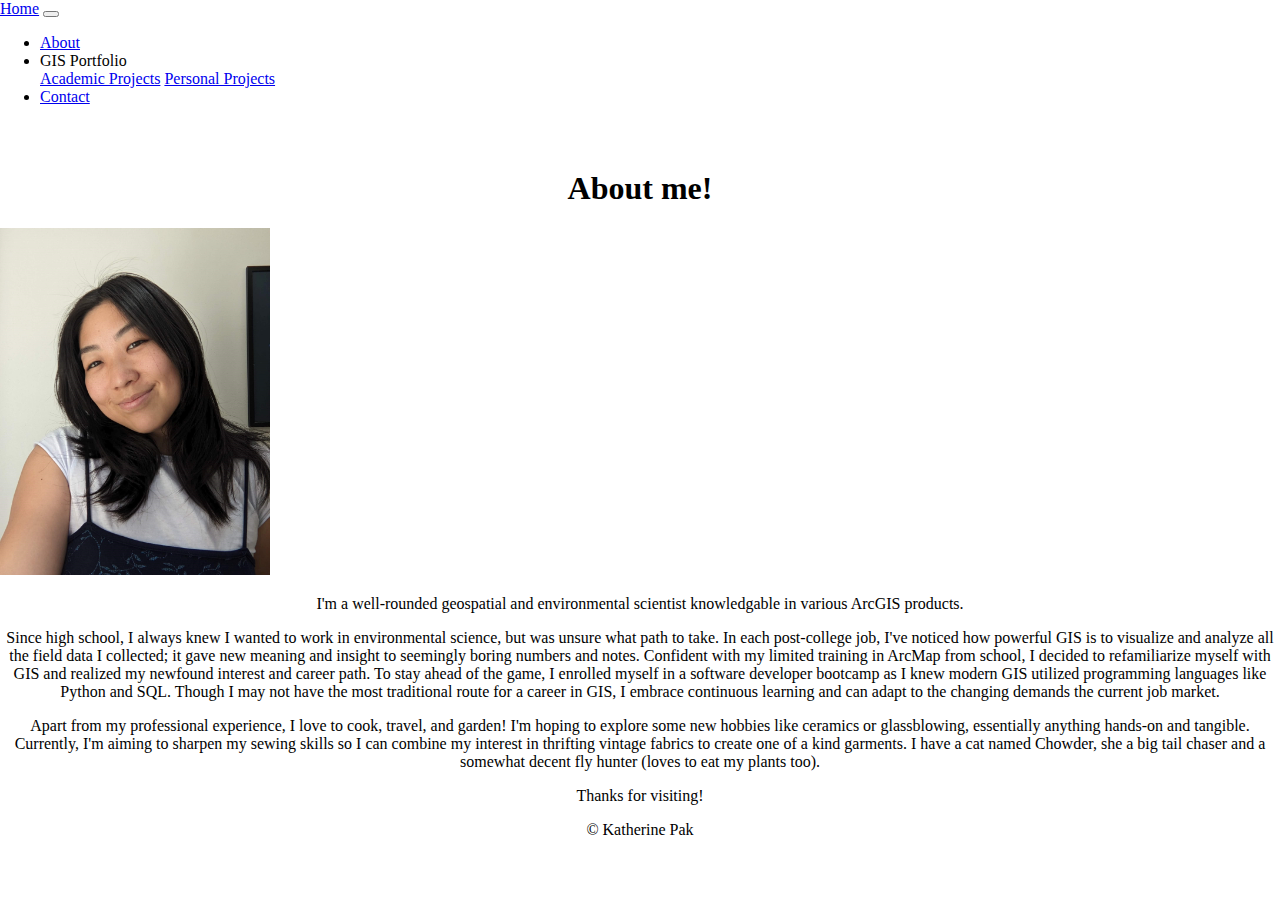
<file: html/about.html>
<!DOCTYPE html>
<html lang="eng">
    <head>
        <meta charset="UTF-8">
        <meta name="viewport" content="width=device-width, initial-scale=1.0">
        <title>About</title>
        <link rel="stylesheet" href="https://cdn.jsdelivr.net/npm/bootstrap@4.1.3/dist/css/bootstrap.min.css" integrity="sha384-MCw98/SFnGE8fJT3GXwEOngsV7Zt27NXFoaoApmYm81iuXoPkFOJwJ8ERdknLPMO" crossorigin="anonymous">
        <link rel="stylesheet" type="text/css" href="../css/index.css">
    </head>

    <!--navbar-->
    <nav class="navbar navbar-expand-lg sticky-top navbar-dark bg-dark">
        <a class="navbar-brand" href="../index.html">Home</a>
        <button class="navbar-toggler" type="button" data-toggle="collapse" data-target="#navbarNavDropdown" aria-controls="navbarNavDropdown" aria-expanded="false" aria-label="Toggle navigation">
            <span class="navbar-toggler-icon"></span>
        </button>
        <div class="collapse navbar-collapse" id="navbarNavDropdown">
        <ul class="navbar-nav">
            <li class="nav-item active">
                <a class="nav-link" href="about.html">About</a>
            </li>
            <li class="nav-item dropdown">
                <a class="nav-link dropdown-toggle" id="navbarDropdownMenuLink" role="button" data-toggle="dropdown" aria-haspopup="true" aria-expanded="false">
                GIS Portfolio
                </a>
                <div class="dropdown-menu" aria-labelledby="navbarDropdownMenuLink">
                    <a class="dropdown-item" href="academicprojects.html">Academic Projects</a>
                    <a class="dropdown-item" href="personalprojects.html">Personal Projects</a>
                </div>
            </li>
            <li class="nav-item">
                <a class="nav-link" href="contact.html">Contact</a>
            </li>
        </ul>
        </div>
    </nav>

    <!--body-->
    <body>
        <div class="page-title">
            <h1>About me!</h1>
        </div>

        <div class="container">
            <div class="row">
                <div class="col">
                    <img class="aboutimg" src="../img/myface.jpg">
                </div>
                <div class="col">
                    <div class="bio">
                        <p>
                            I'm a well-rounded geospatial and environmental scientist knowledgable in various ArcGIS products.
                        </p>
                        <p>
                            Since high school, I always knew I wanted to work in environmental science, but was unsure what
                            path to take. In each post-college job, I've noticed how powerful GIS is to visualize and analyze all
                            the field data I collected; it gave new meaning and insight to seemingly boring numbers and notes.
                            Confident with my limited training in ArcMap from school, I decided to refamiliarize myself with GIS
                            and realized my newfound interest and career path. To stay ahead of the game, I enrolled myself in a
                            software developer bootcamp as I knew modern GIS utilized programming languages like Python and SQL.
                            Though I may not have the most traditional route for a career in GIS, I embrace continuous learning
                            and can adapt to the changing demands the current job market.                
                        </p>
                        <p>
                            Apart from my professional experience, I love to cook, travel, and garden! I'm hoping to explore some
                            new hobbies like ceramics or glassblowing, essentially anything hands-on and tangible. Currently, I'm
                            aiming to sharpen my sewing skills so I can combine my interest in thrifting vintage fabrics to create
                            one of a kind garments. I have a cat named Chowder, she a big tail chaser and a somewhat decent fly hunter
                            (loves to eat my plants too).
                        </p>
                        <p>
                            Thanks for visiting!
                        </p>
                    </div>
                </div>
            </div>
        </div>
        
        <!--footer-->
        <footer>
            <p>&copy; Katherine Pak</p>
        </footer>
    </body>

    <script src="https://code.jquery.com/jquery-3.3.1.slim.min.js" integrity="sha384-q8i/X+965DzO0rT7abK41JStQIAqVgRVzpbzo5smXKp4YfRvH+8abtTE1Pi6jizo" crossorigin="anonymous"></script>
    <script src="https://cdn.jsdelivr.net/npm/popper.js@1.14.3/dist/umd/popper.min.js" integrity="sha384-ZMP7rVo3mIykV+2+9J3UJ46jBk0WLaUAdn689aCwoqbBJiSnjAK/l8WvCWPIPm49" crossorigin="anonymous"></script>
    <script src="https://cdn.jsdelivr.net/npm/bootstrap@4.1.3/dist/js/bootstrap.min.js" integrity="sha384-ChfqqxuZUCnJSK3+MXmPNIyE6ZbWh2IMqE241rYiqJxyMiZ6OW/JmZQ5stwEULTy" crossorigin="anonymous"></script>


</html>
</file>
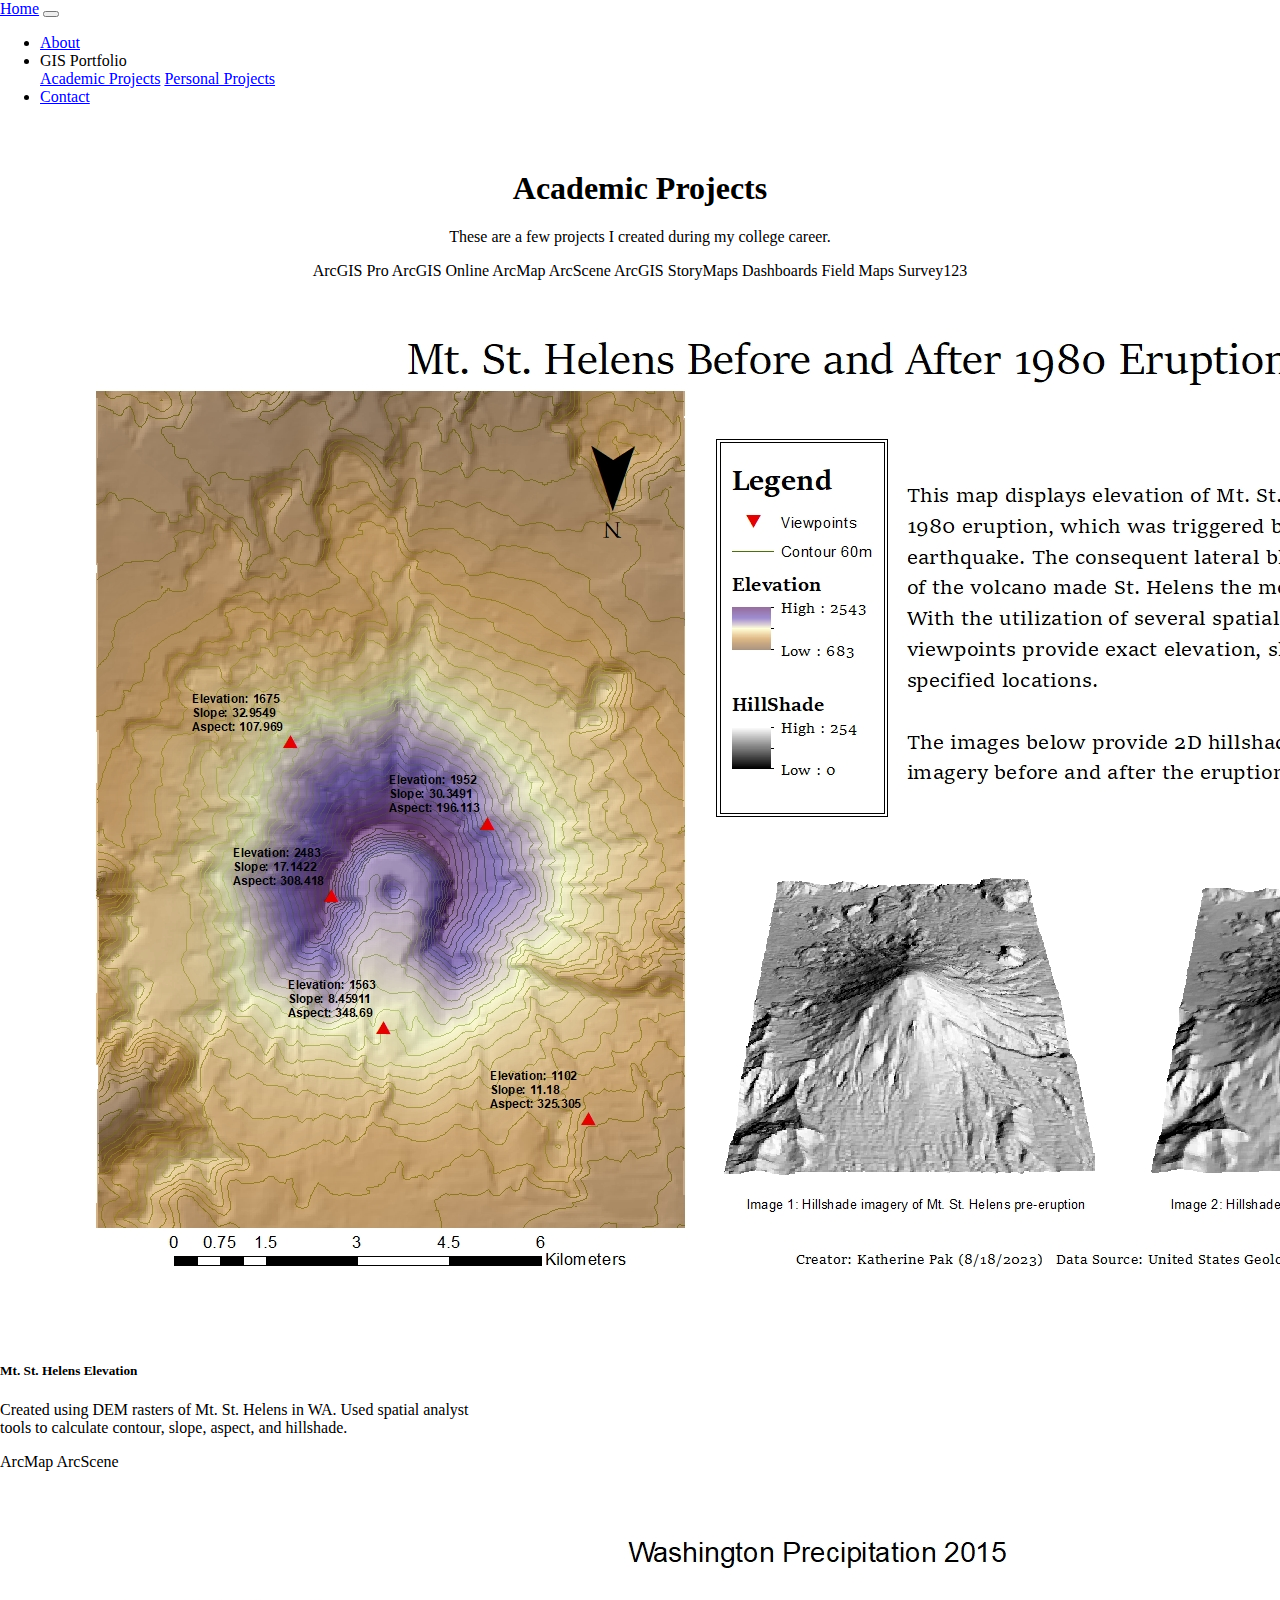
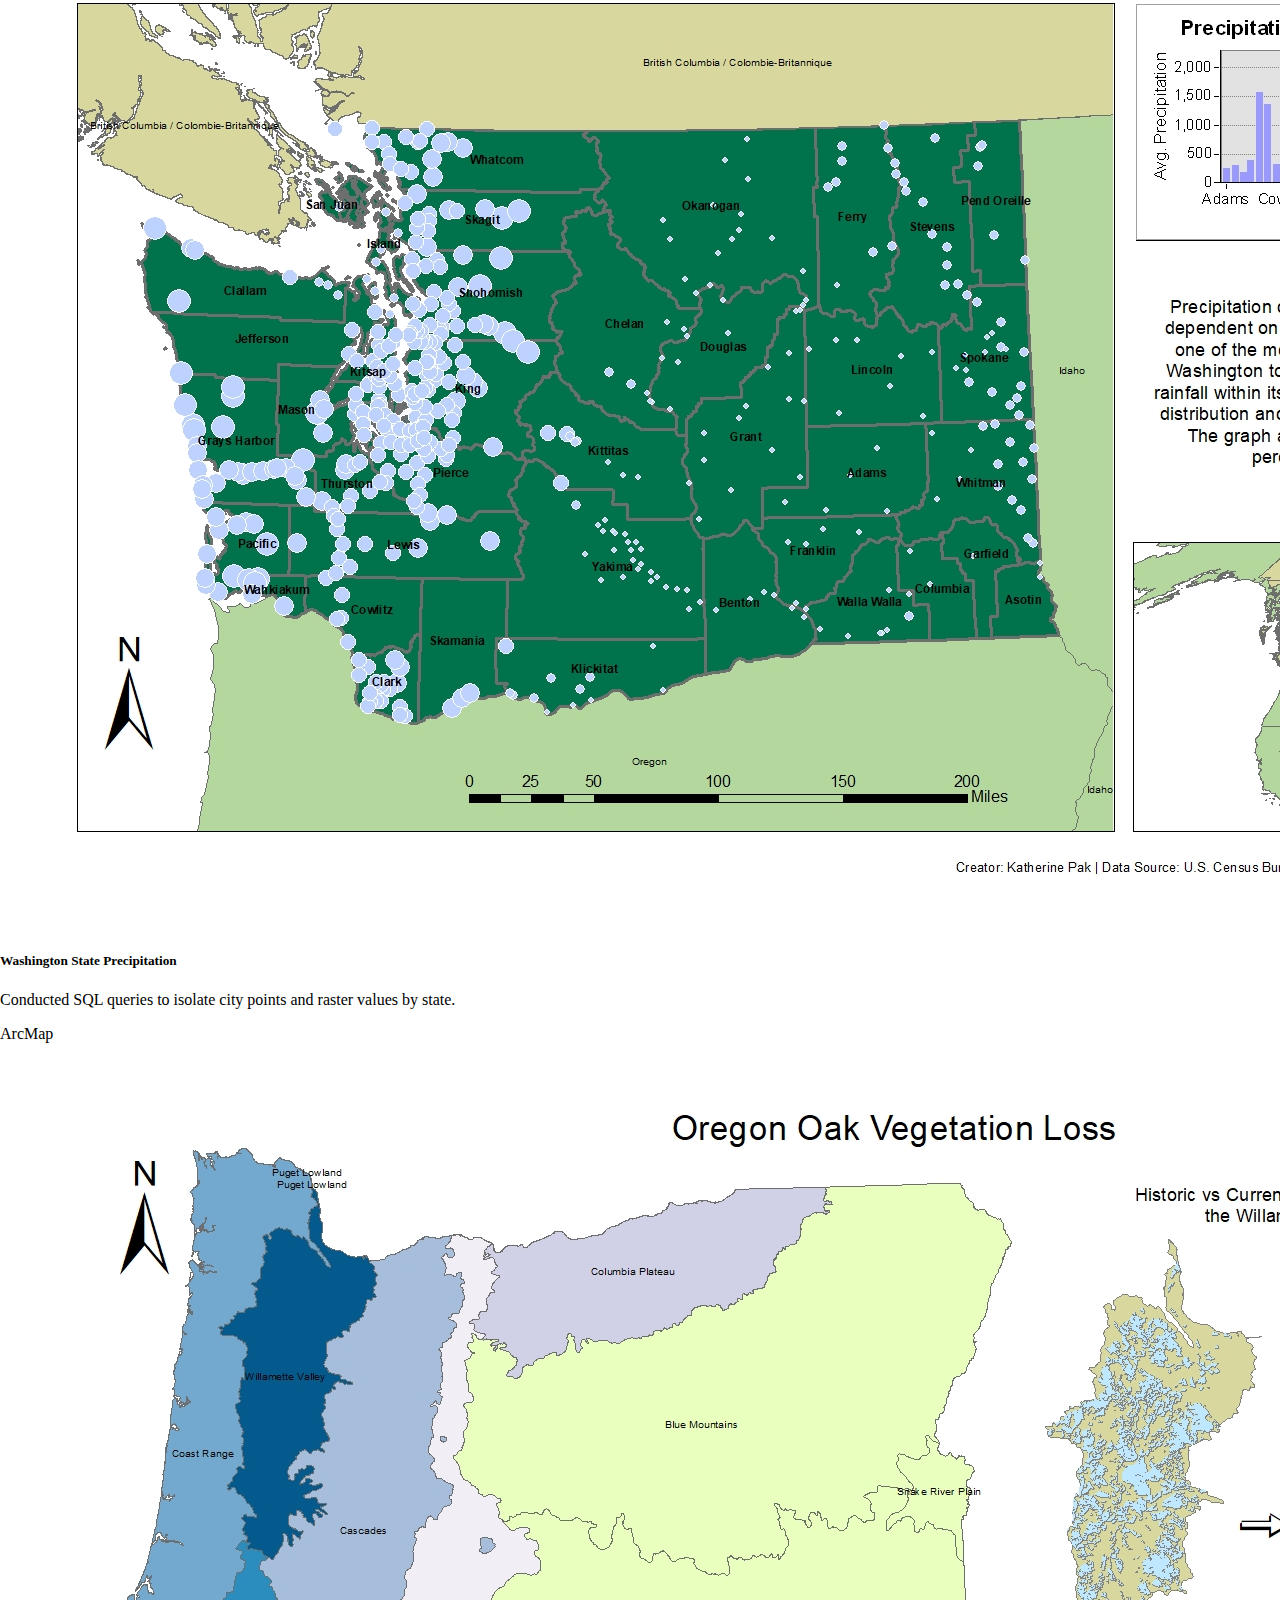
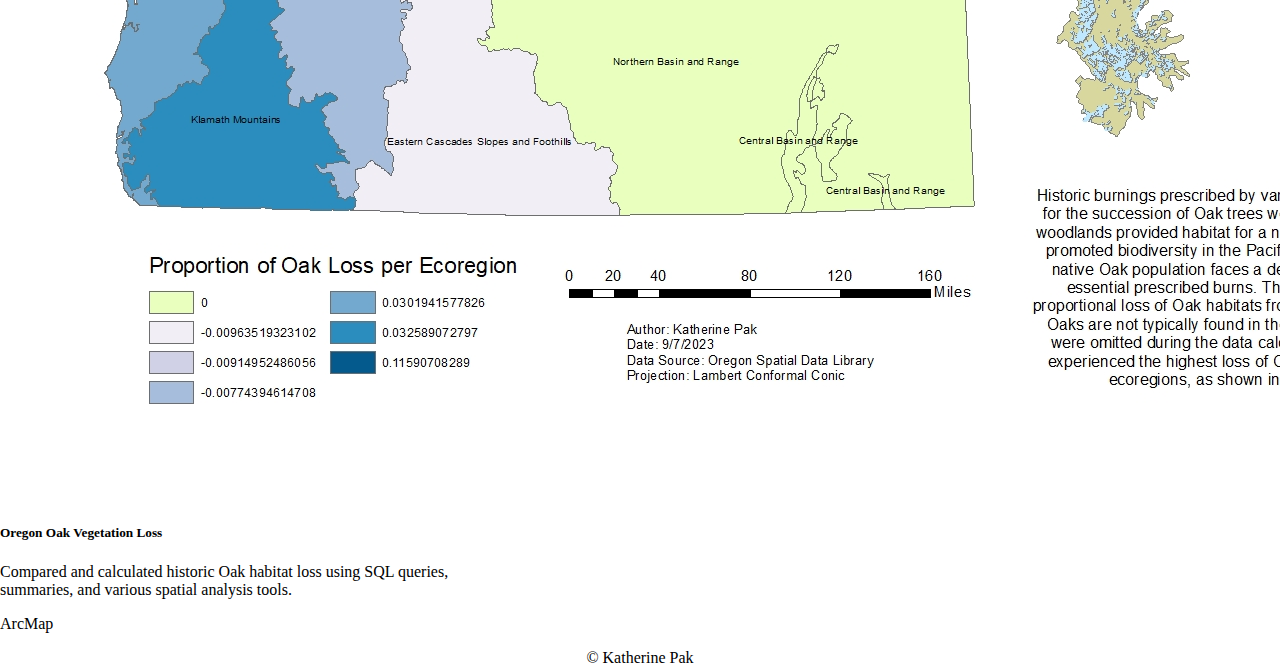
<file: html/academicprojects.html>
<!DOCTYPE html>
<html lang="eng">
    <head>
        <meta charset="UTF-8">
        <meta name="viewport" content="width=device-width, initial-scale=1.0">
        <title>About</title>
        <link rel="stylesheet" href="https://cdn.jsdelivr.net/npm/bootstrap@4.1.3/dist/css/bootstrap.min.css" integrity="sha384-MCw98/SFnGE8fJT3GXwEOngsV7Zt27NXFoaoApmYm81iuXoPkFOJwJ8ERdknLPMO" crossorigin="anonymous">
        <link rel="stylesheet" type="text/css" href="../css/index.css">
    </head>

    <!--navbar-->
    <nav class="navbar navbar-expand-lg sticky-top navbar-dark bg-dark">
        <a class="navbar-brand" href="../index.html">Home</a>
        <button class="navbar-toggler" type="button" data-toggle="collapse" data-target="#navbarNavDropdown" aria-controls="navbarNavDropdown" aria-expanded="false" aria-label="Toggle navigation">
            <span class="navbar-toggler-icon"></span>
        </button>
        <div class="collapse navbar-collapse" id="navbarNavDropdown">
        <ul class="navbar-nav">
            <li class="nav-item">
                <a class="nav-link" href="about.html">About</a>
            </li>
            <li class="nav-item active dropdown">
                <a class="nav-link dropdown-toggle" id="navbarDropdownMenuLink" role="button" data-toggle="dropdown" aria-haspopup="true" aria-expanded="false">
                GIS Portfolio
                </a>
                <div class="dropdown-menu" aria-labelledby="navbarDropdownMenuLink">
                    <a class="dropdown-item" href="academicprojects.html">Academic Projects</a>
                    <a class="dropdown-item" href="personalprojects.html">Personal Projects</a>
                </div>
            </li>
            <li class="nav-item">
                <a class="nav-link" href="contact.html">Contact</a>
            </li>
        </ul>
        </div>
    </nav>

    <!--body-->
    <body>
        <div class="page-header">
            <div class="page-title">
                <h1>Academic Projects</h1>
                <p>
                    These are a few projects I created during my college career.<br>
                </p>
            </div>
            <div class="btn-grp">
                <span class="badge badge-primary">ArcGIS Pro</span>
                <span class="badge badge-secondary">ArcGIS Online</span>
                <span class="badge badge-success">ArcMap</span>
                <span class="badge badge-danger">ArcScene</span>
                <span class="badge badge-warning">ArcGIS StoryMaps</span>
                <span class="badge badge-info">Dashboards</span>
                <span class="badge badge-light">Field Maps</span>
                <span class="badge badge-dark">Survey123</span>
            </div>
        </div>

        <div class="container">
            <div class="row">
                <div class="col">
                    <div class="card" style="width: 30rem;">
                        <img class="card-img-top" src="../img/MtStHelensMap.jpg" alt="Mt. St. Helens DEM">
                        <div class="card-body">
                          <h5 class="card-title">Mt. St. Helens Elevation</h5>
                          <p class="card-text">Created using DEM rasters of Mt. St. Helens in WA. Used spatial analyst tools to calculate contour, slope, aspect, and hillshade.</p>
                        </div>
                        <div class="card-body">
                            <span class="badge badge-success">ArcMap</span>
                            <span class="badge badge-danger">ArcScene</span>
                        </div>
                    </div>
                </div>
                <div class="col">
                    <div class="card" style="width: 30rem;">
                        <img class="card-img-top" src="../img/WashingtonRainMap.jpg" alt="Washington State Precipitation">
                        <div class="card-body">
                          <h5 class="card-title">Washington State Precipitation</h5>
                          <p class="card-text">Conducted SQL queries to isolate city points and raster values by state.</p>
                        </div>
                        <div class="card-body">
                            <span class="badge badge-success">ArcMap</span>
                        </div>
                    </div>
                </div>
                <div class="row">
                    <div class="col">
                        <div class="card" style="width: 30rem;">
                            <img class="card-img-top" src="../img/OakVegetationMap.jpg" alt="Washington State Precipitation">
                            <div class="card-body">
                              <h5 class="card-title">Oregon Oak Vegetation Loss</h5>
                              <p class="card-text">Compared and calculated historic Oak habitat loss using SQL queries, summaries, and various spatial analysis tools.</p>
                            </div>
                            <div class="card-body">
                                <span class="badge badge-success">ArcMap</span>
                            </div>
                        </div>
                    </div>
                </div>
            </div>
          </div>

        <!-- <div>
            <div class="card" style="width: 40rem;">
                <img class="card-img-top" src="../img/MtStHelensMap.jpg" alt="Mt. St. Helens DEM">
                <div class="card-body">
                  <h5 class="card-title">Mt. St. Helens Elevation</h5>
                  <p class="card-text">Created using DEM rasters of Mt. St. Helens in WA. Used spatial analyst tools to calculate contour, slope, aspect, and hillshade.</p>
                </div>
                <div class="card-body">
                    <span class="badge badge-success">ArcMap</span>
                    <span class="badge badge-danger">ArcScene</span>
                </div>
              </div>
            <div class="card" style="width: 40rem;">
                <img class="card-img-top" src="../img/WashingtonRainMap.jpg" alt="Washington State Precipitation">
                <div class="card-body">
                  <h5 class="card-title">Washington State Precipitation</h5>
                  <p class="card-text">Conducted SQL queries to isolate city points and raster values by state.</p>
                </div>
                <div class="card-body">
                    <span class="badge badge-success">ArcMap</span>
                </div>
            </div>
        </div> -->

        <!--footer-->
        <footer>
            <p>&copy; Katherine Pak</p>
        </footer>
    </body>
    

    <script src="https://code.jquery.com/jquery-3.3.1.slim.min.js" integrity="sha384-q8i/X+965DzO0rT7abK41JStQIAqVgRVzpbzo5smXKp4YfRvH+8abtTE1Pi6jizo" crossorigin="anonymous"></script>
    <script src="https://cdn.jsdelivr.net/npm/popper.js@1.14.3/dist/umd/popper.min.js" integrity="sha384-ZMP7rVo3mIykV+2+9J3UJ46jBk0WLaUAdn689aCwoqbBJiSnjAK/l8WvCWPIPm49" crossorigin="anonymous"></script>
    <script src="https://cdn.jsdelivr.net/npm/bootstrap@4.1.3/dist/js/bootstrap.min.js" integrity="sha384-ChfqqxuZUCnJSK3+MXmPNIyE6ZbWh2IMqE241rYiqJxyMiZ6OW/JmZQ5stwEULTy" crossorigin="anonymous"></script>
    <script src="../js/main.js"></script>

</html>
</file>
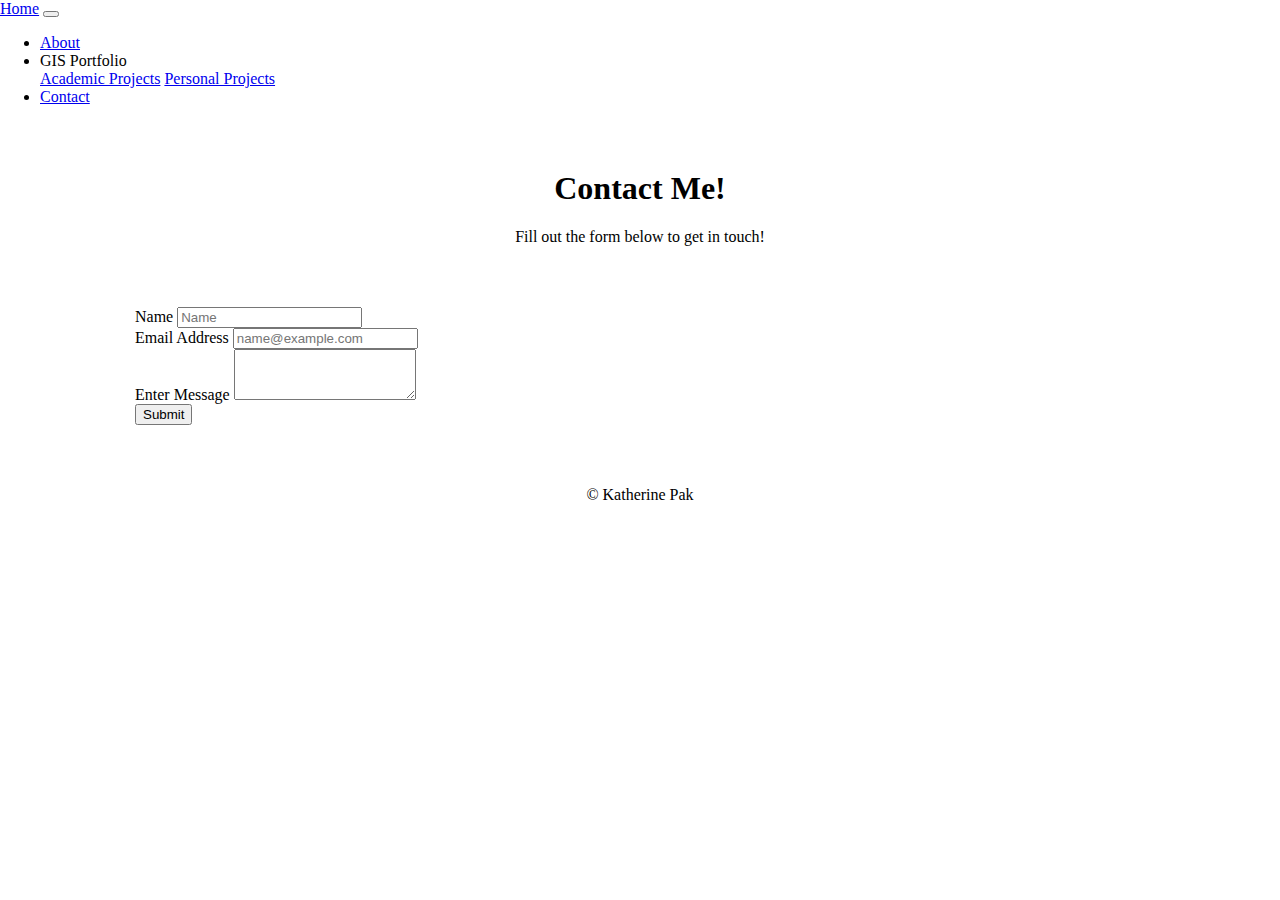
<file: html/contact.html>
<!DOCTYPE html>
<html lang="eng">
    <head>
        <meta charset="UTF-8">
        <meta name="viewport" content="width=device-width, initial-scale=1.0">
        <title>About</title>
        <link rel="stylesheet" href="https://cdn.jsdelivr.net/npm/bootstrap@4.1.3/dist/css/bootstrap.min.css" integrity="sha384-MCw98/SFnGE8fJT3GXwEOngsV7Zt27NXFoaoApmYm81iuXoPkFOJwJ8ERdknLPMO" crossorigin="anonymous">
        <link rel="stylesheet" type="text/css" href="../css/index.css">
    </head>

    <!--navbar-->
    <nav class="navbar navbar-expand-lg sticky-top navbar-dark bg-dark">
        <a class="navbar-brand" href="../index.html">Home</a>
        <button class="navbar-toggler" type="button" data-toggle="collapse" data-target="#navbarNavDropdown" aria-controls="navbarNavDropdown" aria-expanded="false" aria-label="Toggle navigation">
            <span class="navbar-toggler-icon"></span>
        </button>
        <div class="collapse navbar-collapse" id="navbarNavDropdown">
        <ul class="navbar-nav">
            <li class="nav-item">
                <a class="nav-link" href="about.html">About</a>
            </li>
            <li class="nav-item dropdown">
                <a class="nav-link dropdown-toggle" id="navbarDropdownMenuLink" role="button" data-toggle="dropdown" aria-haspopup="true" aria-expanded="false">
                GIS Portfolio
                </a>
                <div class="dropdown-menu" aria-labelledby="navbarDropdownMenuLink">
                    <a class="dropdown-item" href="academicprojects.html">Academic Projects</a>
                    <a class="dropdown-item" href="personalprojects.html">Personal Projects</a>
                </div>
            </li>
            <li class="nav-item active">
                <a class="nav-link" href="contact.html">Contact</a>
            </li>
        </ul>
        </div>
    </nav>

    <!--body-->
    <body>
        <div>
            <div class="page-title">
                <h1>Contact Me!</h1>
                <p>Fill out the form below to get in touch!</p>
            </div>

            <!--form-->
            <div class="contact-form">
                <form action="https://formspree.io/f/moqodqlv" method="POST">
                    <div class="form-group">
                        <label for="exampleFormControlInput1">Name</label>
                        <input class="form-control" name="name" type="text" placeholder="Name">
                    </div>
                    <div class="form-group">
                        <label for="exampleFormControlInput1">Email Address</label>
                        <input type="email" name="email" class="form-control" id="exampleFormControlInput1" placeholder="name@example.com">
                    </div>            
                    <div class="form-group">
                        <label for="exampleFormControlTextarea1">Enter Message</label>
                        <textarea name="message" class="form-control" id="exampleFormControlTextarea1" rows="3"></textarea>
                    </div>
                    <button type="submit" class="btn btn-primary">Submit</button>
                </form>
            </div>
        </div>

        <!--footer-->
        <footer>
            <p>&copy; Katherine Pak</p>
        </footer>
    </body>

    <!--javascript links-->
    <script src="https://code.jquery.com/jquery-3.3.1.slim.min.js" integrity="sha384-q8i/X+965DzO0rT7abK41JStQIAqVgRVzpbzo5smXKp4YfRvH+8abtTE1Pi6jizo" crossorigin="anonymous"></script>
    <script src="https://cdn.jsdelivr.net/npm/popper.js@1.14.3/dist/umd/popper.min.js" integrity="sha384-ZMP7rVo3mIykV+2+9J3UJ46jBk0WLaUAdn689aCwoqbBJiSnjAK/l8WvCWPIPm49" crossorigin="anonymous"></script>
    <script src="https://cdn.jsdelivr.net/npm/bootstrap@4.1.3/dist/js/bootstrap.min.js" integrity="sha384-ChfqqxuZUCnJSK3+MXmPNIyE6ZbWh2IMqE241rYiqJxyMiZ6OW/JmZQ5stwEULTy" crossorigin="anonymous"></script>
    <script src="../js/main.js"></script>

</html>
</file>
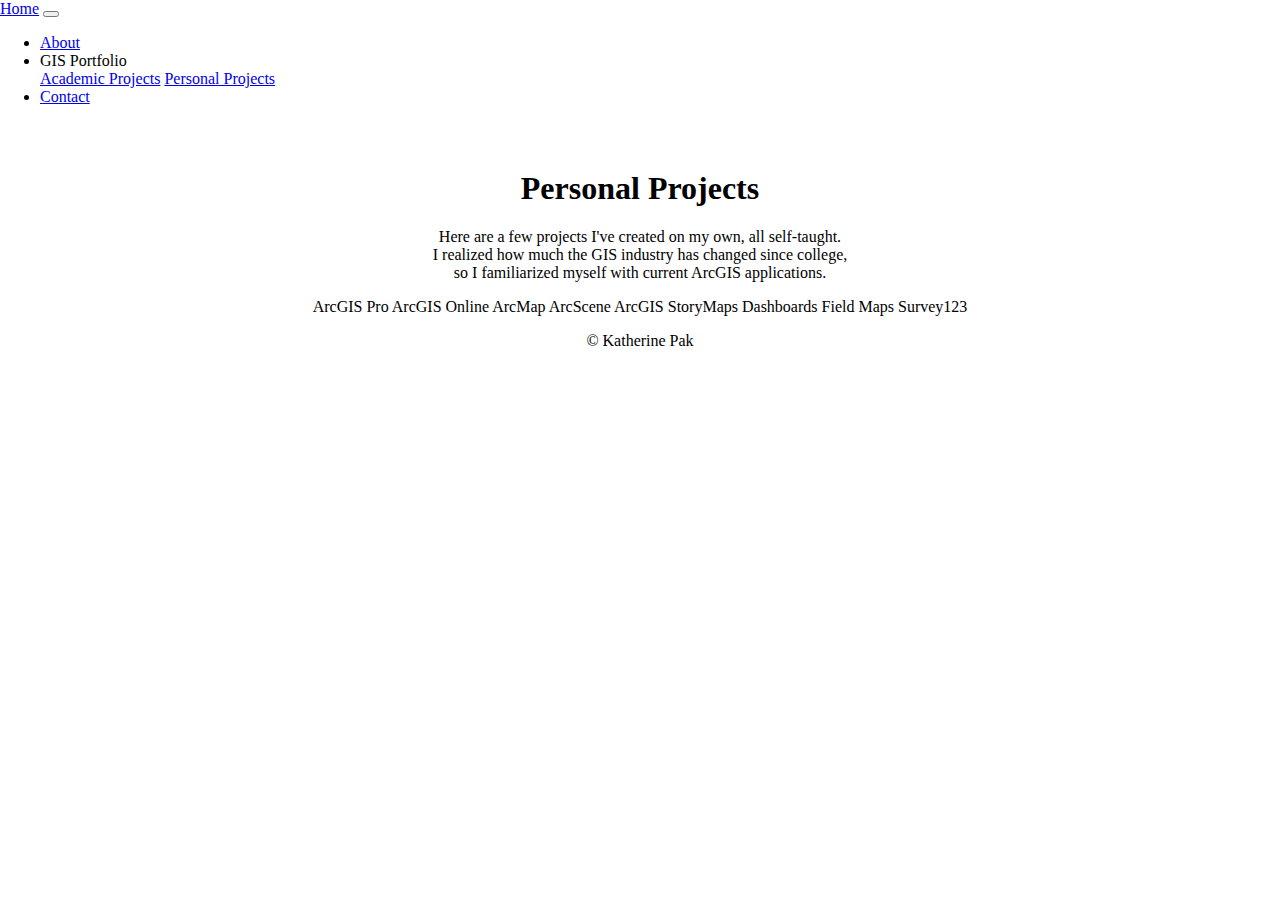
<file: html/personalprojects.html>
<!DOCTYPE html>
<html lang="eng">
    <head>
        <meta charset="UTF-8">
        <meta name="viewport" content="width=device-width, initial-scale=1.0">
        <title>About</title>
        <link rel="stylesheet" href="https://cdn.jsdelivr.net/npm/bootstrap@4.1.3/dist/css/bootstrap.min.css" integrity="sha384-MCw98/SFnGE8fJT3GXwEOngsV7Zt27NXFoaoApmYm81iuXoPkFOJwJ8ERdknLPMO" crossorigin="anonymous">
        <link rel="stylesheet" type="text/css" href="../css/index.css">
    </head>

    <!--navbar-->
    <nav class="navbar navbar-expand-lg sticky-top navbar-dark bg-dark">
        <a class="navbar-brand" href="../index.html">Home</a>
        <button class="navbar-toggler" type="button" data-toggle="collapse" data-target="#navbarNavDropdown" aria-controls="navbarNavDropdown" aria-expanded="false" aria-label="Toggle navigation">
            <span class="navbar-toggler-icon"></span>
        </button>
        <div class="collapse navbar-collapse" id="navbarNavDropdown">
        <ul class="navbar-nav">
            <li class="nav-item">
                <a class="nav-link" href="about.html">About</a>
            </li>
            <li class="nav-item active dropdown">
                <a class="nav-link dropdown-toggle" id="navbarDropdownMenuLink" role="button" data-toggle="dropdown" aria-haspopup="true" aria-expanded="false">
                GIS Portfolio
                </a>
                <div class="dropdown-menu" aria-labelledby="navbarDropdownMenuLink">
                    <a class="dropdown-item" href="academicprojects.html">Academic Projects</a>
                    <a class="dropdown-item" href="personalprojects.html">Personal Projects</a>
                </div>
            </li>
            <li class="nav-item">
                <a class="nav-link" href="contact.html">Contact</a>
            </li>
        </ul>
        </div>
    </nav>

    <!--body-->
    <body>
        <div class="page-title">
            <h1>Personal Projects</h1>
            <p>
                Here are a few projects I've created on my own, all self-taught.<br>
                I realized how much the GIS industry has changed since college,<br>
                so I familiarized myself with current ArcGIS applications.
            </p>
            <div class="btn-grp">
                <span class="badge badge-primary">ArcGIS Pro</span>
                <span class="badge badge-secondary">ArcGIS Online</span>
                <span class="badge badge-success">ArcMap</span>
                <span class="badge badge-danger">ArcScene</span>
                <span class="badge badge-warning">ArcGIS StoryMaps</span>
                <span class="badge badge-info">Dashboards</span>
                <span class="badge badge-light">Field Maps</span>
                <span class="badge badge-dark">Survey123</span>
            </div>
        </div>

        <!--footer-->
        <footer>
            <p>&copy; Katherine Pak</p>
        </footer>
    </body>

    <script src="https://code.jquery.com/jquery-3.3.1.slim.min.js" integrity="sha384-q8i/X+965DzO0rT7abK41JStQIAqVgRVzpbzo5smXKp4YfRvH+8abtTE1Pi6jizo" crossorigin="anonymous"></script>
    <script src="https://cdn.jsdelivr.net/npm/popper.js@1.14.3/dist/umd/popper.min.js" integrity="sha384-ZMP7rVo3mIykV+2+9J3UJ46jBk0WLaUAdn689aCwoqbBJiSnjAK/l8WvCWPIPm49" crossorigin="anonymous"></script>
    <script src="https://cdn.jsdelivr.net/npm/bootstrap@4.1.3/dist/js/bootstrap.min.js" integrity="sha384-ChfqqxuZUCnJSK3+MXmPNIyE6ZbWh2IMqE241rYiqJxyMiZ6OW/JmZQ5stwEULTy" crossorigin="anonymous"></script>

</html>
</file>
<file: css/index.css>
/********************
    ALL STYLING
********************/
body, html {
    font-family: Constantia;
    height: 100%;
    margin: 0;
}

#home {
    background-image: url("../img/gishomepage.jpg");
    background-size: cover;
}

/*********************
      NAVBAR
*********************/
.navbar {
    z-index: 100;
}

/*********************
    PAGE DESIGN
**********************/
.hometext {
    position: absolute;
    top: 45%;
    left: 50%;
    transform: translate(-50%, -50%);
    color: aliceblue;
    text-align: center;
}

.page-title {
    text-align: center;
    margin-top: 4rem;
}
.btn-grp {
    text-align: center;
}

.bio {
    text-align: center;
}

.contact-form {
    margin-left: 10vh;
    margin-right: 10vh;
    padding: 5vh;
}

.aboutimg {
    max-width: 30vh;
    max-height: fit-content;
}

/*********************
    FOOTER
*********************/
footer {
    text-align: center;
    z-index: 100;
}

/* .navbar a {
    float: left;
    display: block;
    color: #f2f2f2;
    text-align: center;
    padding: 14px 16px;
    text-decoration: none;
    font-size: 17px;
}

.navbar a:hover {
    background-color: #ddd;
    color: black;
}

/* Add an active class to highlight the current page */
/* .navbar a.active {
    background-color: #04AA6D;
    color: white;
} */

/* Hide the link that should open and close the topnav on small screens */
/* .navbar .icon {
    display: none;
} */

/* dropdown button */
/* .dropdown .dropbtn {
    border: none;
    outline: none;
    color: #f2f2f2;
    padding: 14px 16px;
    background-color: inherit;
    font-family: inherit;
    font-size: 17px;
} */

  /* Dropdown content (hidden by default) */
/* .dropdown-content {
    display: none;
    position: absolute;
    background-color: #f9f9f9;
    min-width: 160px;
    box-shadow: 0px 8px 16px 0px rgba(0,0,0,0.2);
    z-index: 1;
} */
/* Links inside the dropdown */
/* .dropdown-content a {
    float: none;
    color: black;
    padding: 12px 16px;
    text-decoration: none;
    display: block;
    text-align: left;
  } */

/***** BODY *****/
/* home design */
/* img {
    max-width: 100%;
    height: auto;
} */
</file>
